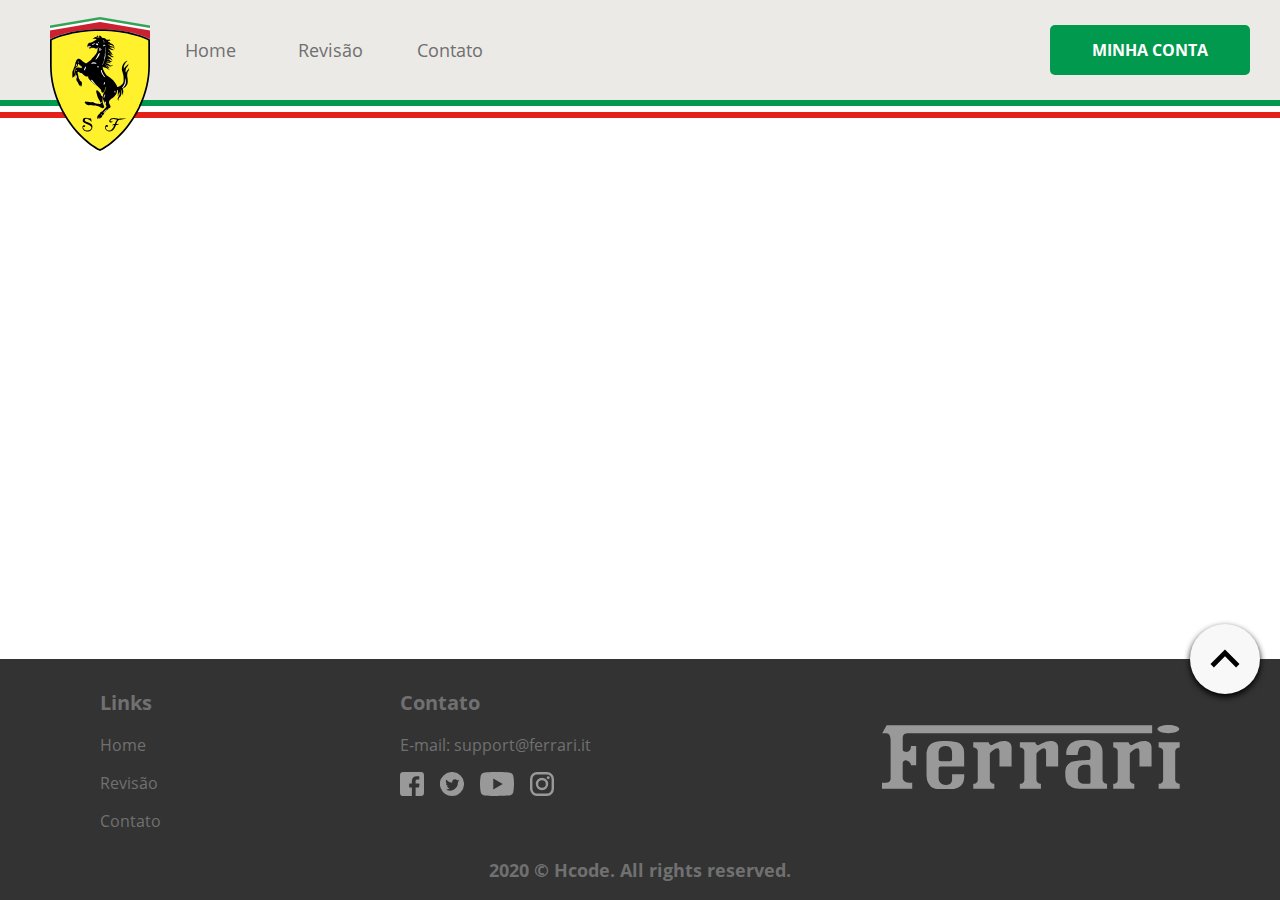
<file: index.html>
<!DOCTYPE html>
<html lang="pt-br">
<head>
    <meta charset="UTF-8"/>
    <meta name="viewport" content="width=device-width, initial-scale=1.0"/>
    <title>Ferrari - Hcode Lab</title>
    <link rel="apple-touch-icon" sizes="57x57" href="assets/images/apple-icon-57x57.png"/>
    <link rel="apple-touch-icon" sizes="60x60" href="assets/images/apple-icon-60x60.png"/>
    <link rel="apple-touch-icon" sizes="72x72" href="assets/images/apple-icon-72x72.png"/>
    <link rel="apple-touch-icon" sizes="76x76" href="assets/images/apple-icon-76x76.png"/>
    <link rel="apple-touch-icon" sizes="114x114" href="assets/images/apple-icon-114x114.png"/>
    <link rel="apple-touch-icon" sizes="120x120" href="assets/images/apple-icon-120x120.png"/>
    <link rel="apple-touch-icon" sizes="144x144" href="assets/images/apple-icon-144x144.png"/>
    <link rel="apple-touch-icon" sizes="152x152" href="assets/images/apple-icon-152x152.png"/>
    <link rel="apple-touch-icon" sizes="180x180" href="assets/images/apple-icon-180x180.png"/>
    <link rel="icon" type="image/png" sizes="192x192"  href="assets/images/android-icon-192x192.png"/>
    <link rel="icon" type="image/png" sizes="32x32" href="assets/images/favicon-32x32.png"/>
    <link rel="icon" type="image/png" sizes="96x96" href="assets/images/favicon-96x96.png"/>
    <link rel="icon" type="image/png" sizes="16x16" href="assets/images/favicon-16x16.png"/>
    <link rel="manifest" href="manifest.json"/>
    <meta name="msapplication-TileColor" content="#E1DEDD"/>
    <meta name="msapplication-TileImage" content="assets/images/ms-icon-144x144.png"/>
    <meta name="theme-color" content="#E1DEDD"/>
    <meta name="description" content="Conheça a Ferrari Auto Center" />
    <link rel="stylesheet" href="assets/css/main.css" type="text/css" />
</head>
<body>
    
    <header id="header">

        <div class="overlay"></div>
        <a href="index.html#home"><img src="assets/images/ferrari-logo.svg" class="logo" alt="Logo Ferrari" /></a>
        <button type="button" id="btn-open">
            <svg id="menu-black-18dp" xmlns="http://www.w3.org/2000/svg" width="32" height="32" viewBox="0 0 32 32">
                <path id="Caminho_215" data-name="Caminho 215" d="M0,0H32V32H0Z" fill="none"/>
                <path id="Caminho_216" data-name="Caminho 216" d="M3,18H29V16H3Zm0-5H29V11H3ZM3,6V8H29V6Z" transform="translate(0 4)"/>
            </svg>
        </button>
        <div class="menu">
            <nav>
                <button type="button" id="btn-close">
                    <svg xmlns="http://www.w3.org/2000/svg" width="24" height="24" viewBox="0 0 24 24"><path d="M0,0H24V24H0Z" fill="none"/><path d="M19,6.41,17.59,5,12,10.59,6.41,5,5,6.41,10.59,12,5,17.59,6.41,19,12,13.41,17.59,19,19,17.59,13.41,12Z"/></svg>
                </button>
                <ul>
                    <li><a href="index.html#home">Home</a></li>
                    <li><a href="index.html#service">Revisão</a></li>
                    <li><a href="index.html#contact">Contato</a></li>
                    <li class="divider"><hr /></li>
                    <li class="hide-guest"><a href="schedules.html">Agendamentos</a></li>
                    <li class="hide-guest"><a href="profile.html">Editar Dados</a></li>
                    <li class="hide-guest"><a href="change-photo.html">Mudar Foto</a></li>
                    <li class="hide-guest"><a href="change-password.html">Alterar Senha</a></li>
                </ul>
            </nav>
            <div class="footer">
                <hr />
                <div>
                    <picture>
                        <a href="profile.html"><img src="assets/images/user.png" alt="João Rangel" /></a>
                    </picture>
                    <div>
                        <a href="profile.html">
                            <strong>João Rangel</strong>
                            <small>joaohcrangel@gmail.com</small>
                        </a>
                    </div>
                    <button type="button">
                        <svg xmlns="http://www.w3.org/2000/svg" width="24" height="24" viewBox="0 0 24 24"><path d="M0,0H24V24H0Z" fill="none"/><path d="M10.09,15.59,11.5,17l5-5-5-5L10.09,8.41,12.67,11H3v2h9.67ZM19,3H5A2,2,0,0,0,3,5V9H5V5H19V19H5V15H3v4a2,2,0,0,0,2,2H19a2.006,2.006,0,0,0,2-2V5A2.006,2.006,0,0,0,19,3Z" fill="#333"/></svg>
                    </button>
                </div>
                <a href="auth.html" class="btn-register">Minha Conta</a>
            </div>
        </div>
        <hr class="italy" />
    </header>

    <main></main>

    <footer id="footer">

        <button type="button">
            <svg xmlns="http://www.w3.org/2000/svg" width="64.317" height="64.317" viewBox="0 0 64.317 64.317"><path d="M0,0H64.317V64.317H0Z" fill="none"/><path d="M9.779,27.858l12.3-12.274,12.3,12.274,3.779-3.779L22.079,8,6,24.079Z" transform="translate(10.079 13.439)"/></svg>
        </button>
        <div class="columns">
            <div>
                <ul class="links">
                    <li class="title">Links</li>
                    <li><a href="#">Home</a></li>
                    <li><a href="#">Revisão</a></li>
                    <li><a href="#">Contato</a></li>
                </ul>
                <ul>
                    <li class="title">Contato</li>
                    <li>E-mail:&nbsp;<a href="mailto:support@ferrari.it">support@ferrari.it</a></li>
                    <li class="social">
                        <a href="#"><img src="assets/images/facebook.svg" alt="Facebook" /></a>
                        <a href="#"><img src="assets/images/twitter.svg" alt="Twitter" /></a>
                        <a href="#"><img src="assets/images/youtube.svg" alt="Youtube" /></a>
                        <a href="#"><img src="assets/images/instagram.svg" alt="Instagram" /></a>
                    </li>
                </ul>
            </div>
            <a href="#" class="logo">
                <svg xmlns="http://www.w3.org/2000/svg" width="297.709" height="64.725" viewBox="0 0 297.709 64.725"><defs><style>.a{opacity:0.5;}.b{fill:#fff;fill-rule:evenodd;}</style></defs><g class="a" transform="translate(-2.792 -76.071)"><path class="b" d="M2.792,139.8V133.59H6.244c1.725,0,5.178-.345,5.178-4.487V91.825c0-2.244-.173-7.594-4.487-7.594H2.965l4.487-7.939h265.5v7.939H28.681c-2.244,0-5.178.517-5.178,5v11.736c.519,1.38,2.589,1.9,3.625,1.9S31.787,102.7,31.787,97h5.178v19.158H31.787c0-1.727-1.906-4.618-4.486-4.833-2.072-.172-3.8.517-3.8,3.28v14.5c0,1.555,1.9,4.487,6.386,4.487H33V139.8H2.792Z" transform="translate(0 0.131)"/><path class="b" d="M139.469,93.335c0,1.381,1.725,2.761,2.759,3.106,1.209-.862,7.6-4.486,12.6-4.486s7.592,2.587,7.592,6.558V117.5H150.339V102.829c0-1.9-.516-3.28-2.244-3.452s-6.212,3.452-7.419,5.178v26.232c0,2.417,2.416,4.142,4.487,4.142v5.006H124.109v-5.178c2.07,0,4.314-.691,4.487-3.8v-29.17c0-.862-1.381-3.28-4.487-3.28V93.335Zm144.487,0H262.9v5.178c3.1,0,4.484,2.416,4.484,3.28v29.167c-.17,3.106-2.416,3.8-4.484,3.8v5.178h21.053v-5.006c-2.07,0-4.487-1.725-4.487-4.142v-28.65c0-2.07,2.244-3.623,4.487-3.623Zm-191.085,0c0,1.381,1.725,2.761,2.761,3.106,1.208-.862,7.594-4.486,12.6-4.486s7.594,2.587,7.594,6.558V117.5H103.744V102.829c0-1.9-.519-3.28-2.244-3.452s-6.214,3.452-7.422,5.178v26.232c0,2.417,2.417,4.142,4.487,4.142v5.006H77.512v-5.178c2.07,0,4.314-.691,4.487-3.8v-29.17c0-.862-1.381-3.28-4.487-3.28V93.335Zm140,0c0,1.381,1.728,2.761,2.762,3.106,1.209-.862,7.592-4.486,12.6-4.486s7.592,2.587,7.592,6.558V117.5H243.743V102.829c0-1.9-.519-3.28-2.244-3.452s-6.212,3.452-7.422,5.178v26.232c0,2.417,2.416,4.142,4.487,4.142v5.006H217.509v-5.178c2.073,0,4.317-.691,4.487-3.8v-29.17c0-.862-1.38-3.28-4.487-3.28V93.335ZM68.4,125.436H56.317V130.1c0,1.9-.345,5.869-6.041,5.869s-7.42-3.8-7.42-6.559v-9.837a2.06,2.06,0,0,1,1.9-2.072H68.4V104.9c0-5.7-1.208-7.422-3.625-9.837S53.9,91.955,50.1,91.955c-9.664,0-12.772,1.38-15.533,3.623s-3.8,6.9-3.8,10.355v19.5c0,5.176,1.036,8.8,4.314,12.081s13.289,3.28,15.361,3.28,8.973.172,13.979-3.451S68.4,125.436,68.4,125.436Zm-25.542-21.4c0-2.761.862-6.9,6.9-6.9s6.558,4.487,6.558,6.9v6.212a2.1,2.1,0,0,1-2.07,2.07h-9.32a2.072,2.072,0,0,1-2.07-1.9v-6.386Zm163.955,26.75V104.9c0-3.97-.173-8.111-4.317-11.045s-10.872-2.761-13.461-2.761-11.217,0-15.189,4.487-3.28,8.8-3.28,10.526h11.306s.773-5.867,2.328-7.42,5.7-3.28,8.889-.519a4.772,4.772,0,0,1,1.637,3.8v7.42a1.835,1.835,0,0,1-1.552,1.727s-15.708.345-18.467,2.417-5.178,3.451-5.178,11.045,1.9,10.526,4.144,12.081,3.28,3.28,13.461,3.28H211.3v-5.006c-2.069,0-4.484-1.725-4.484-4.142Zm-12.083,2.934a1.391,1.391,0,0,1-1.206,1.034h-5.955c-4.23,0-5.436-3.623-5.436-5.869v-6.645c0-6.47,6.73-6.3,9.4-6.3s3.192,2.242,3.192,3.709V133.72Zm77.908-49.445c6.042,0,10.937-1.836,10.937-4.1s-4.895-4.1-10.937-4.1-10.94,1.836-10.94,4.1S266.6,84.276,272.637,84.276Z" transform="translate(16.545 0)"/></g></svg>
            </a>
        </div>
        <p>2020 © Hcode. All rights reserved.</p>

    </footer>

</body>
</html>
</file>
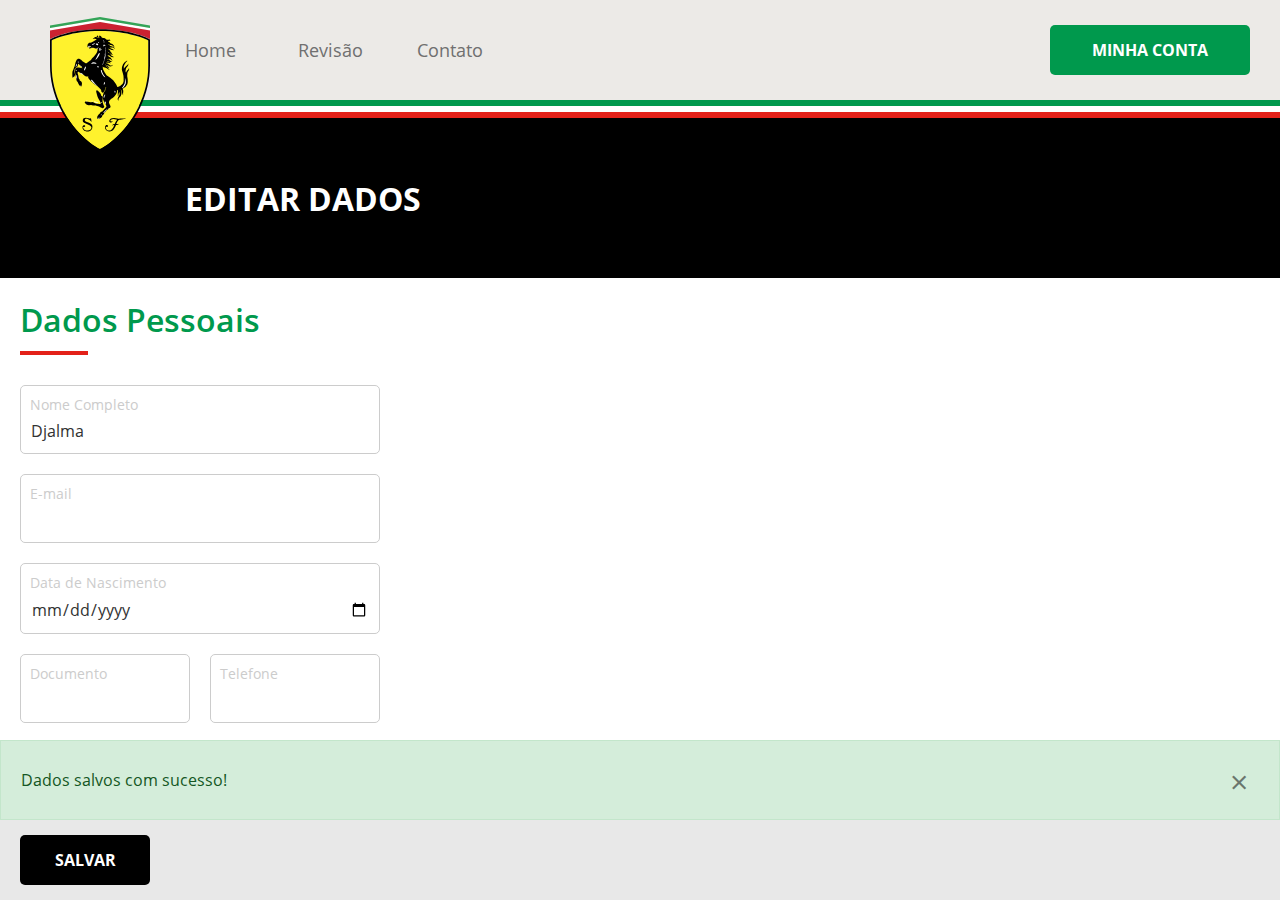
<file: profile.html>
<!DOCTYPE html>
<html lang="pt-br">
<head>
    <meta charset="UTF-8"/>
    <meta name="viewport" content="width=device-width, initial-scale=1.0"/>
    <title>Ferrari - Hcode Lab</title>
    <link rel="apple-touch-icon" sizes="57x57" href="assets/images/apple-icon-57x57.png"/>
    <link rel="apple-touch-icon" sizes="60x60" href="assets/images/apple-icon-60x60.png"/>
    <link rel="apple-touch-icon" sizes="72x72" href="assets/images/apple-icon-72x72.png"/>
    <link rel="apple-touch-icon" sizes="76x76" href="assets/images/apple-icon-76x76.png"/>
    <link rel="apple-touch-icon" sizes="114x114" href="assets/images/apple-icon-114x114.png"/>
    <link rel="apple-touch-icon" sizes="120x120" href="assets/images/apple-icon-120x120.png"/>
    <link rel="apple-touch-icon" sizes="144x144" href="assets/images/apple-icon-144x144.png"/>
    <link rel="apple-touch-icon" sizes="152x152" href="assets/images/apple-icon-152x152.png"/>
    <link rel="apple-touch-icon" sizes="180x180" href="assets/images/apple-icon-180x180.png"/>
    <link rel="icon" type="image/png" sizes="192x192"  href="assets/images/android-icon-192x192.png"/>
    <link rel="icon" type="image/png" sizes="32x32" href="assets/images/favicon-32x32.png"/>
    <link rel="icon" type="image/png" sizes="96x96" href="assets/images/favicon-96x96.png"/>
    <link rel="icon" type="image/png" sizes="16x16" href="assets/images/favicon-16x16.png"/>
    <link rel="manifest" href="manifest.json"/>
    <meta name="msapplication-TileColor" content="#E1DEDD"/>
    <meta name="msapplication-TileImage" content="assets/images/ms-icon-144x144.png"/>
    <meta name="theme-color" content="#E1DEDD"/>
    <meta name="description" content="Conheça a Ferrari Auto Center" />
    <link rel="stylesheet" href="assets/css/main.css" type="text/css" />
</head>
<body>
    
    <header id="header">

        <div class="overlay"></div>
        <a href="index.html#home"><img src="assets/images/ferrari-logo.svg" class="logo" alt="Logo Ferrari" /></a>
        <button type="button" id="btn-open">
            <svg id="menu-black-18dp" xmlns="http://www.w3.org/2000/svg" width="32" height="32" viewBox="0 0 32 32">
                <path id="Caminho_215" data-name="Caminho 215" d="M0,0H32V32H0Z" fill="none"/>
                <path id="Caminho_216" data-name="Caminho 216" d="M3,18H29V16H3Zm0-5H29V11H3ZM3,6V8H29V6Z" transform="translate(0 4)"/>
            </svg>
        </button>
        <div class="menu">
            <nav>
                <button type="button" id="btn-close">
                    <svg xmlns="http://www.w3.org/2000/svg" width="24" height="24" viewBox="0 0 24 24"><path d="M0,0H24V24H0Z" fill="none"/><path d="M19,6.41,17.59,5,12,10.59,6.41,5,5,6.41,10.59,12,5,17.59,6.41,19,12,13.41,17.59,19,19,17.59,13.41,12Z"/></svg>
                </button>
                <ul>
                    <li><a href="index.html#home">Home</a></li>
                    <li><a href="index.html#service">Revisão</a></li>
                    <li><a href="index.html#contact">Contato</a></li>
                    <li class="divider"><hr /></li>
                    <li class="hide-guest"><a href="schedules.html">Agendamentos</a></li>
                    <li class="hide-guest"><a href="profile.html">Editar Dados</a></li>
                    <li class="hide-guest"><a href="change-photo.html">Mudar Foto</a></li>
                    <li class="hide-guest"><a href="change-password.html">Alterar Senha</a></li>
                </ul>
            </nav>
            <div class="footer">
                <hr />
                <div>
                    <picture>
                        <a href="profile.html"><img src="assets/images/user.png" alt="João Rangel" /></a>
                    </picture>
                    <div>
                        <a href="profile.html">
                            <strong>João Rangel</strong>
                            <small>joaohcrangel@gmail.com</small>
                        </a>
                    </div>
                    <button type="button">
                        <svg xmlns="http://www.w3.org/2000/svg" width="24" height="24" viewBox="0 0 24 24"><path d="M0,0H24V24H0Z" fill="none"/><path d="M10.09,15.59,11.5,17l5-5-5-5L10.09,8.41,12.67,11H3v2h9.67ZM19,3H5A2,2,0,0,0,3,5V9H5V5H19V19H5V15H3v4a2,2,0,0,0,2,2H19a2.006,2.006,0,0,0,2-2V5A2.006,2.006,0,0,0,19,3Z" fill="#333"/></svg>
                    </button>
                </div>
                <a href="auth.html" class="btn-register">Minha Conta</a>
            </div>
        </div>
        <hr class="italy" />
    </header>

    <section class="page" id="profile">
        
        <header>
            <h1>Editar Dados</h1>
        </header>

        <main>

            <header class="page-title">
                <h2>Dados Pessoais</h2>
                <hr />
            </header>

            <form>

                <div class="field">
                    <input type="text" name="name" id="name" value="Djalma" />
                    <label for="name">Nome Completo</label>
                </div>

                <div class="field">
                    <input type="email" name="email" id="email" />
                    <label for="email">E-mail</label>
                </div>

                <div class="field">
                    <input type="date" name="birth_at" id="birth_at" />
                    <label for="birth_at">Data de Nascimento</label>
                </div>

                <div class="fields">

                    <div class="field">
                        <input type="text" name="document" id="document" />
                        <label for="document">Documento</label>
                    </div>

                    <div class="field">
                        <input type="tel" name="phone" id="phone" />
                        <label for="phone">Telefone</label>
                    </div>

                </div>

                <div class="toast success open">
                    Dados salvos com sucesso!
                    <button type="button" class="close">
                        <span>&times;</span>
                    </button>
                </div>
                
                <footer class="fixed">
    
                    <button type="submit">Salvar</button>
    
                </footer>
            </form>

        </main>        

    </section>

</body>
</html>
</file>
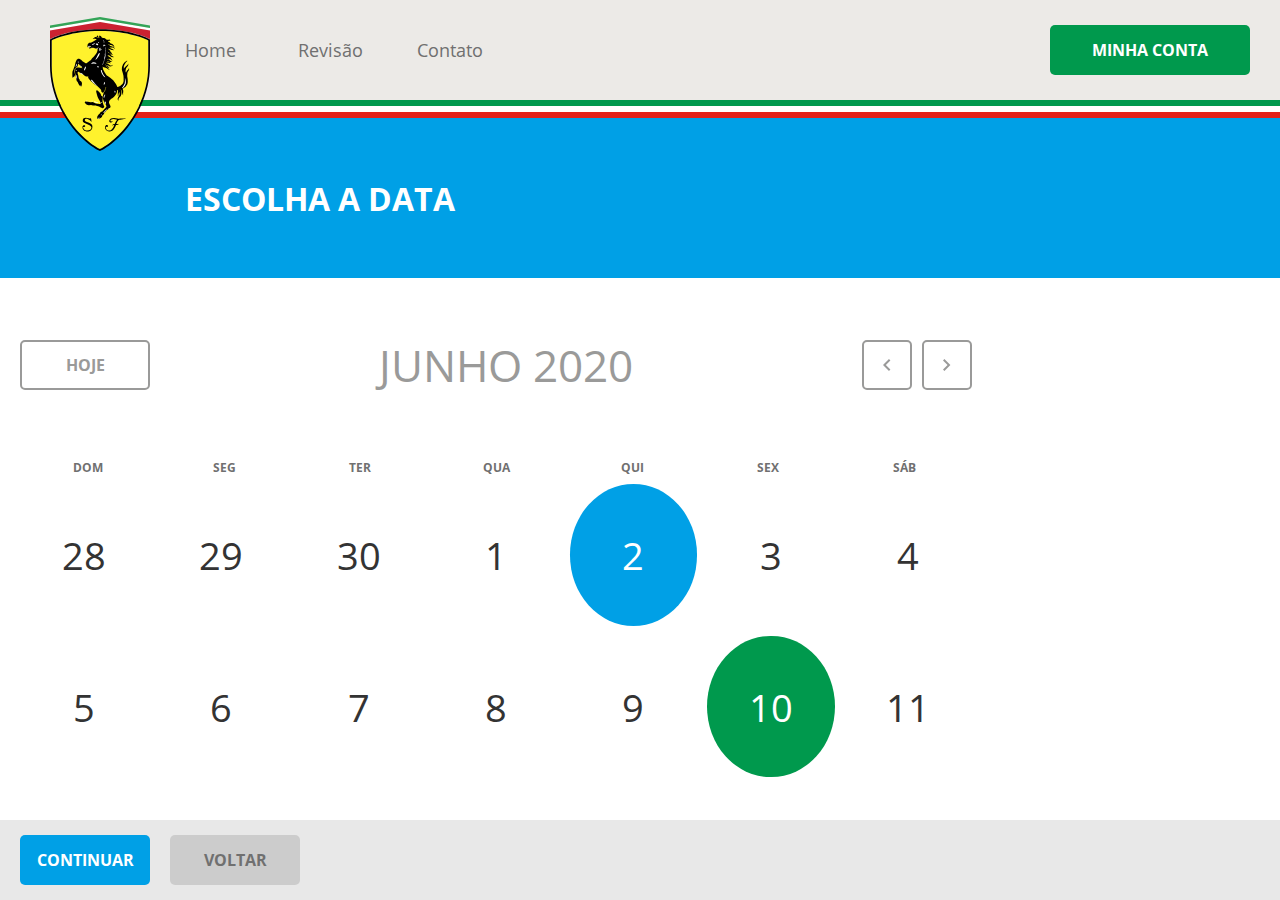
<file: schedules-new.html>
<!DOCTYPE html>
<html lang="pt-br">
<head>
    <meta charset="UTF-8"/>
    <meta name="viewport" content="width=device-width, initial-scale=1.0"/>
    <title>Ferrari - Hcode Lab</title>
    <link rel="apple-touch-icon" sizes="57x57" href="assets/images/apple-icon-57x57.png"/>
    <link rel="apple-touch-icon" sizes="60x60" href="assets/images/apple-icon-60x60.png"/>
    <link rel="apple-touch-icon" sizes="72x72" href="assets/images/apple-icon-72x72.png"/>
    <link rel="apple-touch-icon" sizes="76x76" href="assets/images/apple-icon-76x76.png"/>
    <link rel="apple-touch-icon" sizes="114x114" href="assets/images/apple-icon-114x114.png"/>
    <link rel="apple-touch-icon" sizes="120x120" href="assets/images/apple-icon-120x120.png"/>
    <link rel="apple-touch-icon" sizes="144x144" href="assets/images/apple-icon-144x144.png"/>
    <link rel="apple-touch-icon" sizes="152x152" href="assets/images/apple-icon-152x152.png"/>
    <link rel="apple-touch-icon" sizes="180x180" href="assets/images/apple-icon-180x180.png"/>
    <link rel="icon" type="image/png" sizes="192x192"  href="assets/images/android-icon-192x192.png"/>
    <link rel="icon" type="image/png" sizes="32x32" href="assets/images/favicon-32x32.png"/>
    <link rel="icon" type="image/png" sizes="96x96" href="assets/images/favicon-96x96.png"/>
    <link rel="icon" type="image/png" sizes="16x16" href="assets/images/favicon-16x16.png"/>
    <link rel="manifest" href="manifest.json"/>
    <meta name="msapplication-TileColor" content="#E1DEDD"/>
    <meta name="msapplication-TileImage" content="assets/images/ms-icon-144x144.png"/>
    <meta name="theme-color" content="#E1DEDD"/>
    <meta name="description" content="Conheça a Ferrari Auto Center" />
    <link rel="stylesheet" href="assets/css/main.css" type="text/css" />
</head>
<body>
    
    <header id="header">

        <div class="overlay"></div>
        <a href="index.html#home"><img src="assets/images/ferrari-logo.svg" class="logo" alt="Logo Ferrari" /></a>
        <button type="button" id="btn-open">
            <svg id="menu-black-18dp" xmlns="http://www.w3.org/2000/svg" width="32" height="32" viewBox="0 0 32 32">
                <path id="Caminho_215" data-name="Caminho 215" d="M0,0H32V32H0Z" fill="none"/>
                <path id="Caminho_216" data-name="Caminho 216" d="M3,18H29V16H3Zm0-5H29V11H3ZM3,6V8H29V6Z" transform="translate(0 4)"/>
            </svg>
        </button>
        <div class="menu">
            <nav>
                <button type="button" id="btn-close">
                    <svg xmlns="http://www.w3.org/2000/svg" width="24" height="24" viewBox="0 0 24 24"><path d="M0,0H24V24H0Z" fill="none"/><path d="M19,6.41,17.59,5,12,10.59,6.41,5,5,6.41,10.59,12,5,17.59,6.41,19,12,13.41,17.59,19,19,17.59,13.41,12Z"/></svg>
                </button>
                <ul>
                    <li><a href="index.html#home">Home</a></li>
                    <li><a href="index.html#service">Revisão</a></li>
                    <li><a href="index.html#contact">Contato</a></li>
                    <li class="divider"><hr /></li>
                    <li class="hide-guest"><a href="schedules.html">Agendamentos</a></li>
                    <li class="hide-guest"><a href="profile.html">Editar Dados</a></li>
                    <li class="hide-guest"><a href="change-photo.html">Mudar Foto</a></li>
                    <li class="hide-guest"><a href="change-password.html">Alterar Senha</a></li>
                </ul>
            </nav>
            <div class="footer">
                <hr />
                <div>
                    <picture>
                        <a href="profile.html"><img src="assets/images/user.png" alt="João Rangel" /></a>
                    </picture>
                    <div>
                        <a href="profile.html">
                            <strong>João Rangel</strong>
                            <small>joaohcrangel@gmail.com</small>
                        </a>
                    </div>
                    <button type="button">
                        <svg xmlns="http://www.w3.org/2000/svg" width="24" height="24" viewBox="0 0 24 24"><path d="M0,0H24V24H0Z" fill="none"/><path d="M10.09,15.59,11.5,17l5-5-5-5L10.09,8.41,12.67,11H3v2h9.67ZM19,3H5A2,2,0,0,0,3,5V9H5V5H19V19H5V15H3v4a2,2,0,0,0,2,2H19a2.006,2.006,0,0,0,2-2V5A2.006,2.006,0,0,0,19,3Z" fill="#333"/></svg>
                    </button>
                </div>
                <a href="auth.html" class="btn-register">Minha Conta</a>
            </div>
        </div>
        <hr class="italy" />
    </header>

    <section class="page blue" id="schedules-new">
        
        <header>
            <h1>Escolha a Data</h1>
        </header>

        <main>

            <div class="calendar">

                <div class="month">

                    <button type="button" class="btn-today">Hoje</button>

                    <h2>Junho 2020</h2>

                    <nav>
                        <button type="button" class="btn-prev">
                            <svg xmlns="http://www.w3.org/2000/svg" width="7.41" height="12" viewBox="0 0 7.41 12"><path d="M10,6,8.59,7.41,13.17,12,8.59,16.59,10,18l6-6Z" transform="translate(16 18) rotate(180)" fill="#9a9a99"/></svg>
                        </button>
                        <button type="button" class="btn-next">
                            <svg xmlns="http://www.w3.org/2000/svg" width="7.41" height="12" viewBox="0 0 7.41 12"><path d="M10,6,8.59,7.41,13.17,12,8.59,16.59,10,18l6-6Z" transform="translate(-8.59 -6)" fill="#9a9a99"/></svg>
                        </button>
                    </nav>

                </div>

                <ul class="weekdays">
                    <li>Dom</li>
                    <li>Seg</li>
                    <li>Ter</li>
                    <li>Qua</li>
                    <li>Qui</li>
                    <li>Sex</li>
                    <li>Sáb</li>
                </ul>

                <ul class="days">
                    <li class="month-prev">28</li>
                    <li class="month-prev">29</li>
                    <li class="month-prev">30</li>
                    <li>1</li>
                    <li class="active">2</li>
                    <li>3</li>
                    <li>4</li>
                    <li>5</li>
                    <li>6</li>
                    <li>7</li>
                    <li>8</li>
                    <li>9</li>
                    <li class="selected">10</li>
                    <li>11</li>
                    <li>12</li>
                    <li>13</li>
                    <li>14</li>
                    <li>15</li>
                    <li>16</li>
                    <li>17</li>
                    <li>18</li>
                    <li>19</li>
                    <li>20</li>
                    <li>21</li>
                    <li>22</li>
                    <li>23</li>
                    <li>24</li>
                    <li>25</li>
                    <li>26</li>
                    <li>27</li>
                    <li>28</li>
                    <li>29</li>
                    <li>30</li>
                    <li>31</li>
                    <li class="month-next">1</li>
                </ul>

            </div>

            <form>
                
                <footer class="fixed">
    
                    <a href="index.html">Voltar</a>
                    <button type="submit">Continuar</button>
    
                </footer>
            </form>

        </main>        

    </section>

</body>
</html>
</file>
<file: assets/css/main.css>
@font-face {
  font-family: "Open Sans";
  src: local("Open Sans Light"), url("../fonts/OpenSans-Light.ttf") format("truetype");
  font-style: normal;
  font-weight: 300;
}
@font-face {
  font-family: "Open Sans";
  src: local("Open Sans Regular"), url("../fonts/OpenSans-Regular.ttf") format("truetype");
  font-style: normal;
  font-weight: 400;
}
@font-face {
  font-family: "Open Sans";
  src: local("Open Sans SemiBold"), url("../fonts/OpenSans-SemiBold.ttf") format("truetype");
  font-style: normal;
  font-weight: 600;
}
@font-face {
  font-family: "Open Sans";
  src: local("Open Sans Bold"), url("../fonts/OpenSans-Bold.ttf") format("truetype");
  font-style: normal;
  font-weight: bold;
}
@font-face {
  font-family: "Nothing";
  src: local("Nothing You Could Do"), url("../fonts/NothingYouCouldDo-Regular.ttf") format("truetype");
  font-style: normal;
  font-weight: 300;
}
@font-face {
  font-family: "Teko";
  src: local("Teko"), url("../fonts/Teko-Regular.ttf") format("truetype");
  font-style: normal;
  font-weight: 400;
}
:root {
  --white: #FFF;
  --black: #000;
  --black-hover: #111;
  --black-active: #222;
  --black-10: #0000001a;
  --black-50: rgba(0, 0, 0, .5);
  --black-75: #000000bf;
  --dark-0: #333;
  --dark-1: #000000BF;
  --gray: #79756C;
  --gray-0: #707070;
  --gray-1: #7E7E7E;
  --gray-2: #9A9A99;
  --gray-3: #CCC;
  --gray-4: #00000029;
  --gray-5: #E5E3DFBF;
  --gray-6: #F8F8F8;
  --gray-7: #E5E3DF;
  --gray-8: #DDD;
  --gray-9: #999;
  --gray-10: #EEE;
  --gray-11: #444;
  --gray-12: #E8E8E8;
  --red: #E32119;
  --red-hover: #E4423B;
  --red-active: #C91D16;
  --green: #00994D;
  --green-hover: #00BE60;
  --green-active: #00773C;
  --blue: #00A0E6;
  --blue-hover: #1CABE9;
  --blue-active: #199BD4;
  --success: #D4EDDA;
  --success-border: #C3E6CB;
  --success-color: #155724;
  --danger: #F8D7DA;
  --danger-border: #F5C6CB;
  --danger-color: #721C24;
  --space: 20px;
  --border-radius: 5px;
}

* {
  box-sizing: border-box;
  scroll-behavior: smooth;
  font-family: "Open Sans";
  font-style: normal;
  font-weight: 400;
}

body, div, article, aside, footer, header, main, nav, section, ul, ol, li, button, figure, picture, hr {
  display: flex;
}

body {
  margin: 0;
  flex-direction: column;
  background-color: var(--bg-color);
}
body > main {
  min-height: calc(100vh - 400px);
}

hr.divider {
  background-color: var(--gray-3);
  height: 1px;
  width: calc(100% - 2em);
  margin: 3em 0;
  border: none;
  align-self: center;
}

@media (min-width: 1200px) {
  body > main {
    min-height: calc(100vh - 341px);
  }
}
.toast {
  position: relative;
  height: 80px;
  width: 100%;
  align-items: center;
  padding: var(--space);
  border: 1px solid transparent;
  transition: 1s cubic-bezier(0.19, 1, 0.22, 1);
}
.toast .close {
  position: absolute;
  top: 0;
  right: 0;
  padding: 16px;
  background: none;
  border: none;
  font-size: 32px;
  transition: 0.3s;
  color: var(--black-50);
  min-width: 50px;
  margin: 15px;
}
.toast .close:hover {
  color: var(--black-75);
}
.toast.success {
  color: var(--success-color);
  border-color: var(--success-border);
  background-color: var(--success);
}
.toast.danger {
  color: var(--danger-color);
  border-color: var(--danger-border);
  background-color: var(--danger);
}

form {
  flex-direction: column;
  width: 100%;
  padding: 0 var(--space);
}
form .fields {
  flex-direction: column;
}
form .field {
  position: relative;
  flex-direction: column;
  width: 100%;
  margin-bottom: var(--space);
}
form .field label {
  color: var(--gray-3);
  font-size: 14px;
  position: absolute;
  top: 10px;
  left: 10px;
  transition: color 0.3s ease-in-out;
  z-index: 2;
}
form .field input, form .field textarea, form .field select {
  border: var(--gray-3) 1px solid;
  line-height: 1.5em;
  padding: 10px;
  padding-top: 33px;
  font-size: 16px;
  color: var(--dark-0);
  outline: none;
  border-radius: var(--border-radius);
  position: relative;
  z-index: 1;
  top: 0;
  transition: border-color 0.3s ease-in-out;
  width: 100%;
  background-color: transparent;
}
form .field input:focus, form .field textarea:focus, form .field select:focus {
  border-color: var(--green);
}
form .field input:focus + label, form .field textarea:focus + label, form .field select:focus + label {
  color: var(--green);
}
form .field input[readonly], form .field textarea[readonly], form .field select[readonly] {
  border: none;
  color: var(--black);
  font-weight: bold;
  font-size: 22px;
  text-transform: uppercase;
  padding-bottom: 0;
}
form .field input[readonly] + label, form .field textarea[readonly] + label, form .field select[readonly] + label {
  color: var(--gray-0);
  text-transform: uppercase;
}
form button {
  min-width: 130px;
  border: none;
  height: 50px;
  display: flex;
  justify-content: center;
  align-items: center;
  font-size: 16px;
  font-weight: bold;
  text-transform: uppercase;
  text-decoration: none;
  outline: none;
  cursor: pointer;
  border-radius: var(--border-radius);
  background: transparent;
  color: var(--black);
  background-color: var(--green);
  color: var(--white);
}
form button:hover {
  background-color: var(--black-10);
}
form button:active {
  background-color: var(--black-75);
}
form button:hover {
  background-color: var(--green-hover);
}
form button:active {
  background-color: var(--green-active);
}

@media (min-width: 1200px) {
  form {
    max-width: 400px;
  }
  form .fields {
    flex-direction: row;
  }
  form .fields .field {
    margin-right: var(--space);
  }
  form .fields .field:last-child {
    margin-right: 0;
  }
  form .fields .field textarea {
    min-height: 250px;
  }
  form button {
    max-width: 340px;
  }
}
header.page-title {
  display: flex;
  flex-direction: column;
  align-items: flex-start;
  width: 100%;
}
header.page-title h1, header.page-title h2, header.page-title h3, header.page-title h4, header.page-title h5, header.page-title h6 {
  color: var(--green);
  margin: 0;
  font-size: 32px;
  font-weight: 600;
}
header.page-title hr {
  width: 68px;
  border: none;
  border-top: 4px solid var(--red);
  margin: 10px 0;
}

.page {
  flex-direction: column;
  height: calc(100vh - 140px);
  overflow: auto;
}
.page .page-title {
  margin: var(--space);
  width: calc(100% - calc(var(--space) * 2));
}
.page > header {
  width: 100%;
  min-height: 130px;
  background-color: var(--black);
  color: var(--white);
  justify-content: center;
  align-items: center;
  margin-top: 18px;
}
.page > header h1 {
  font-size: 23px;
  font-weight: bold;
  text-transform: uppercase;
}
.page > main {
  margin-bottom: 80px;
  flex-direction: column;
}
.page > main .toast {
  position: fixed;
  bottom: 0;
  left: 0;
  z-index: 3;
}
.page > main .toast.open {
  transform: translateY(-80px);
}
.page footer.fixed {
  width: 100%;
  position: fixed;
  bottom: 0;
  background-color: var(--gray-12);
  height: 80px;
  left: 0;
  justify-content: space-between;
  align-items: center;
  padding: var(--space);
  z-index: 4;
}
.page footer.fixed button, .page footer.fixed a {
  min-width: 130px;
  border: none;
  height: 50px;
  display: flex;
  justify-content: center;
  align-items: center;
  font-size: 16px;
  font-weight: bold;
  text-transform: uppercase;
  text-decoration: none;
  outline: none;
  cursor: pointer;
  border-radius: var(--border-radius);
  background: transparent;
  color: var(--black);
  background-color: var(--gray-3);
  color: var(--gray-0);
}
.page footer.fixed button:hover, .page footer.fixed a:hover {
  background-color: var(--black-10);
}
.page footer.fixed button:active, .page footer.fixed a:active {
  background-color: var(--black-75);
}
.page footer.fixed button:hover, .page footer.fixed a:hover {
  background-color: var(--gray-hover);
}
.page footer.fixed button:active, .page footer.fixed a:active {
  background-color: var(--gray-active);
}
.page footer.fixed button[type=submit], .page footer.fixed a.black {
  min-width: 130px;
  border: none;
  height: 50px;
  display: flex;
  justify-content: center;
  align-items: center;
  font-size: 16px;
  font-weight: bold;
  text-transform: uppercase;
  text-decoration: none;
  outline: none;
  cursor: pointer;
  border-radius: var(--border-radius);
  background: transparent;
  color: var(--black);
  background-color: var(--black);
  color: var(--white);
}
.page footer.fixed button[type=submit]:hover, .page footer.fixed a.black:hover {
  background-color: var(--black-10);
}
.page footer.fixed button[type=submit]:active, .page footer.fixed a.black:active {
  background-color: var(--black-75);
}
.page footer.fixed button[type=submit]:hover, .page footer.fixed a.black:hover {
  background-color: var(--black-hover);
}
.page footer.fixed button[type=submit]:active, .page footer.fixed a.black:active {
  background-color: var(--black-active);
}
.page.blue > header {
  background-color: var(--blue);
}
.page.blue footer.fixed button[type=submit], .page.blue footer.fixed a.black {
  min-width: 130px;
  border: none;
  height: 50px;
  display: flex;
  justify-content: center;
  align-items: center;
  font-size: 16px;
  font-weight: bold;
  text-transform: uppercase;
  text-decoration: none;
  outline: none;
  cursor: pointer;
  border-radius: var(--border-radius);
  background: transparent;
  color: var(--black);
  background-color: var(--blue);
  color: var(--white);
}
.page.blue footer.fixed button[type=submit]:hover, .page.blue footer.fixed a.black:hover {
  background-color: var(--black-10);
}
.page.blue footer.fixed button[type=submit]:active, .page.blue footer.fixed a.black:active {
  background-color: var(--black-75);
}
.page.blue footer.fixed button[type=submit]:hover, .page.blue footer.fixed a.black:hover {
  background-color: var(--blue-hover);
}
.page.blue footer.fixed button[type=submit]:active, .page.blue footer.fixed a.black:active {
  background-color: var(--blue-active);
}
.page.green > header {
  background-color: var(--green);
}
.page.green footer.fixed button[type=submit], .page.green footer.fixed a.black {
  min-width: 130px;
  border: none;
  height: 50px;
  display: flex;
  justify-content: center;
  align-items: center;
  font-size: 16px;
  font-weight: bold;
  text-transform: uppercase;
  text-decoration: none;
  outline: none;
  cursor: pointer;
  border-radius: var(--border-radius);
  background: transparent;
  color: var(--black);
  background-color: var(--green);
  color: var(--white);
}
.page.green footer.fixed button[type=submit]:hover, .page.green footer.fixed a.black:hover {
  background-color: var(--black-10);
}
.page.green footer.fixed button[type=submit]:active, .page.green footer.fixed a.black:active {
  background-color: var(--black-75);
}
.page.green footer.fixed button[type=submit]:hover, .page.green footer.fixed a.black:hover {
  background-color: var(--green-hover);
}
.page.green footer.fixed button[type=submit]:active, .page.green footer.fixed a.black:active {
  background-color: var(--green-active);
}

@media (min-width: 1200px) {
  .page > header {
    justify-content: flex-start;
    padding-left: 185px;
    min-height: 160px;
  }
  .page > header h1 {
    font-size: 32px;
  }
  .page footer.fixed {
    justify-content: flex-start;
  }
  .page footer.fixed button + button, .page footer.fixed a + a, .page footer.fixed button + a, .page footer.fixed a + button {
    margin-right: var(--space);
  }
  .page footer.fixed button, .page footer.fixed a {
    order: 1;
  }
  .page footer.fixed button:first-child, .page footer.fixed a:first-child {
    order: 2;
  }
}
.calendar {
  flex-direction: column;
  padding: 0 var(--space);
  margin-bottom: var(--space);
}
.calendar .month {
  justify-content: space-between;
  align-items: center;
  color: var(--gray-2);
  margin-bottom: 10px;
  text-transform: uppercase;
}
.calendar .month h2 {
  font-size: 22px;
  font-weight: 400;
}
.calendar .month button {
  min-width: 130px;
  border: none;
  height: 50px;
  display: flex;
  justify-content: center;
  align-items: center;
  font-size: 16px;
  font-weight: bold;
  text-transform: uppercase;
  text-decoration: none;
  outline: none;
  cursor: pointer;
  border-radius: var(--border-radius);
  background: transparent;
  color: var(--black);
  border: var(--gray-2) 2px solid;
  border-radius: var(--border-radius);
  color: var(--gray-2);
}
.calendar .month button:hover {
  background-color: var(--black-10);
}
.calendar .month button:active {
  background-color: var(--black-75);
}
.calendar .month nav button {
  min-width: 50px;
}
.calendar .month nav button + button {
  margin-left: 10px;
}
.calendar .month .btn-today {
  display: none;
}
.calendar ul {
  margin: 0;
  padding: 0;
}
.calendar .weekdays {
  font-weight: bold;
  text-transform: uppercase;
  color: var(--gray-0);
  display: grid;
  grid-template-columns: 1fr 1fr 1fr 1fr 1fr 1fr 1fr;
}
.calendar .weekdays li {
  justify-content: center;
  padding: 8px 0;
  font-size: 12px;
  font-weight: bold;
}
.calendar .days {
  display: grid;
  grid-template-columns: repeat(7, 1fr);
  grid-template-rows: repeat(5, 12vw);
  grid-gap: 10px;
  color: var(--dark-0);
}
.calendar .days li {
  font-size: 16px;
  justify-content: center;
  align-items: center;
  padding: 0;
  border-radius: 50%;
  cursor: pointer;
  transition: all 0.1s ease-in-out;
}
.calendar .days li:hover {
  background-color: var(--gray-7);
}
.calendar .days li.active {
  background-color: var(--blue);
  color: var(--white);
}
.calendar .days li.active:hover {
  background-color: var(--blue-hover);
}
.calendar .days li.active:active {
  background-color: var(--blue-active);
}
.calendar .days li.selected {
  background-color: var(--green);
  color: var(--white);
}
.calendar .days li.selected:hover {
  background-color: var(--green-hover);
}
.calendar .days li.selected:active {
  background-color: var(--green-active);
}

@media (min-width: 992px) {
  .calendar {
    max-width: 992px;
  }
  .calendar .month {
    margin: var(--space) 0;
  }
  .calendar .month h2 {
    font-size: 44px;
  }
  .calendar .month .btn-today {
    display: flex;
  }
  .calendar .weedays li {
    font-size: 21px;
    font-weight: bold;
  }
  .calendar .days {
    grid-template-rows: repeat(5, calc(992px / 7));
  }
  .calendar .days li {
    font-size: 38px;
  }
}
#header {
  min-width: 320px;
  width: 100%;
  height: 60px;
  background-color: var(--gray-5);
  position: relative;
  z-index: 3;
}
#header .italy {
  width: 100%;
  position: absolute;
  top: 60px;
  background-color: var(--white);
  border: none;
  border-top: var(--green) 6px solid;
  border-bottom: var(--red) 6px solid;
  height: 18px;
  margin: 0;
}
#header .logo {
  position: absolute;
  transition: all 1s ease-in-out;
  top: 15px;
  width: 72px;
  right: calc(50vw - 36px);
  z-index: 5;
}
#header .menu {
  transition: right 0.5s ease-in-out;
  width: 300px;
  height: 100vh;
  padding-bottom: 50px;
  background-color: var(--gray-7);
  position: fixed;
  right: -300px;
  top: 0;
  z-index: 4;
  flex-direction: column;
  justify-content: space-between;
}
#header .menu hr {
  width: 100%;
  border-bottom: none;
  border-color: var(--black-10);
  margin: 0;
}
#header .menu.logged nav ul li.divider {
  display: flex;
}
#header .menu.logged nav ul li.hide-guest {
  display: flex;
}
#header .menu.logged .footer > div {
  display: flex;
}
#header .menu.logged .footer > a.btn-register {
  display: none;
}
#header .menu nav {
  flex-direction: column;
}
#header .menu nav ul {
  margin: 0;
  padding: 0;
  margin-top: 249px;
  width: 100%;
  flex-direction: column;
}
#header .menu nav ul li {
  padding: 14px 0;
  list-style: none;
  justify-content: center;
}
#header .menu nav ul li a {
  text-decoration: none;
  color: var(--gray-0);
}
#header .menu nav ul li.hide-guest, #header .menu nav ul li.divider {
  display: none;
}
#header .menu nav ul li hr {
  margin: 15px 0;
}
#header .menu .footer {
  flex-direction: column;
  align-items: center;
  width: 100%;
}
#header .menu .footer > div {
  display: none;
  padding: 15px;
  width: 100%;
  align-items: center;
}
#header .menu .footer > div picture {
  margin-right: 10px;
}
#header .menu .footer > div picture img {
  width: 40px;
  height: 40px;
  border-radius: 50%;
}
#header .menu .footer > div > div {
  flex-direction: column;
  flex: 1;
}
#header .menu .footer > div a {
  color: var(--dark-0);
  text-decoration: none;
  font-size: 16px;
}
#header .menu .footer > div a small {
  color: var(--gray-2);
  font-size: 12px;
}
#header .menu .btn-register {
  margin: 20px;
  width: calc(300px - 40px);
  min-width: 130px;
  border: none;
  height: 50px;
  display: flex;
  justify-content: center;
  align-items: center;
  font-size: 16px;
  font-weight: bold;
  text-transform: uppercase;
  text-decoration: none;
  outline: none;
  cursor: pointer;
  border-radius: var(--border-radius);
  background: transparent;
  color: var(--black);
  background-color: var(--green);
  color: var(--white);
}
#header .menu .btn-register:hover {
  background-color: var(--black-10);
}
#header .menu .btn-register:active {
  background-color: var(--black-75);
}
#header .menu .btn-register:hover {
  background-color: var(--green-hover);
}
#header .menu .btn-register:active {
  background-color: var(--green-active);
}
#header button {
  background: none;
  border: none;
  outline: none;
  padding: 13px;
}
#header #btn-open, #header #btn-close {
  position: absolute;
  right: 0;
}

.open-menu {
  overflow: hidden;
}
.open-menu #header .overlay {
  position: fixed;
  top: 0;
  left: 0;
  width: 100vw;
  height: 100vh;
  background-color: var(--dark-1);
  z-index: 4;
}
.open-menu #header .menu {
  right: 0;
}
.open-menu #header .logo {
  right: 87px;
  width: 120px;
}

@media (min-width: 1200px) {
  .open-menu {
    overflow: initial;
  }
  .open-menu #header .overlay {
    display: none;
  }
  .open-menu #header .logo {
    width: 100px;
    top: 17px;
    right: calc(100vw - 150px);
  }

  #header {
    height: 100px;
  }
  #header .italy {
    top: 100px;
  }
  #header .logo {
    width: 100px;
    top: 17px;
    right: calc(100vw - 150px);
  }
  #header #btn-open, #header #btn-close {
    display: none;
  }
  #header .menu {
    right: initial;
    position: static;
    background-color: initial;
    width: 100%;
    height: 100px;
    flex-direction: row;
    margin-left: 150px;
    justify-content: space-between;
    align-items: center;
    padding-bottom: 0;
  }
  #header .menu .btn-register {
    margin: 0;
    margin-right: 30px;
    width: 200px;
  }
  #header .menu nav {
    width: 100%;
  }
  #header .menu nav ul {
    flex-direction: row;
    justify-content: flex-start;
    align-items: center;
    margin-top: 0;
  }
  #header .menu nav ul li a {
    font-size: 18px;
    min-width: 120px;
    padding: 10px 0;
    text-align: center;
  }
  #header .menu nav ul li a:hover {
    color: var(--black);
  }
  #header .menu .footer {
    width: initial;
    justify-content: center;
  }
  #header .menu .footer hr {
    display: none;
  }
  #header .menu .footer > div {
    height: 100px;
  }
}
#footer {
  width: 100%;
  min-width: 320px;
  background-color: var(--dark-0);
  position: relative;
  flex-direction: column;
  padding: var(--space);
  align-items: center;
  color: var(--gray-0);
}
#footer button {
  position: absolute;
  right: var(--space);
  background-color: var(--gray-6);
  box-shadow: var(--black) 0 3px 6px;
  border: none;
  border-radius: 50%;
  width: 70px;
  height: 70px;
  outline: none;
  justify-content: center;
  align-items: center;
  top: -35px;
  z-index: 1;
  cursor: pointer;
}
#footer button:hover {
  background-color: var(--white);
}
#footer .columns {
  width: 100%;
  flex-direction: column;
  align-items: center;
}
#footer .columns .links {
  display: none;
}
#footer .columns ul {
  margin: 0;
  padding: 0;
  width: 300px;
  flex-direction: column;
}
#footer .columns ul li {
  list-style: none;
  font-size: 16px;
  padding: 0.5em 0;
}
#footer .columns ul li a {
  color: var(--gray-0);
  text-decoration: none;
}
#footer .columns ul li.title {
  font-weight: bold;
  font-size: 20px;
}
#footer .columns ul li.social {
  align-items: center;
}
#footer .columns ul li.social a {
  margin-right: 1em;
}
#footer .columns ul li.social img {
  height: 24px;
}
#footer .columns .logo {
  margin: var(--space) 0;
}
#footer p {
  font-weight: bold;
  font-size: 18px;
}

@media (min-width: 1200px) {
  #footer {
    padding-left: 100px;
    padding-right: 100px;
    padding-bottom: 0;
  }
  #footer .columns {
    flex-direction: row;
    justify-content: space-between;
  }
  #footer .columns .links {
    display: flex;
  }
  #footer .columns ul li a:hover {
    color: var(--white);
  }
}

/*# sourceMappingURL=main.css.map */
</file>
